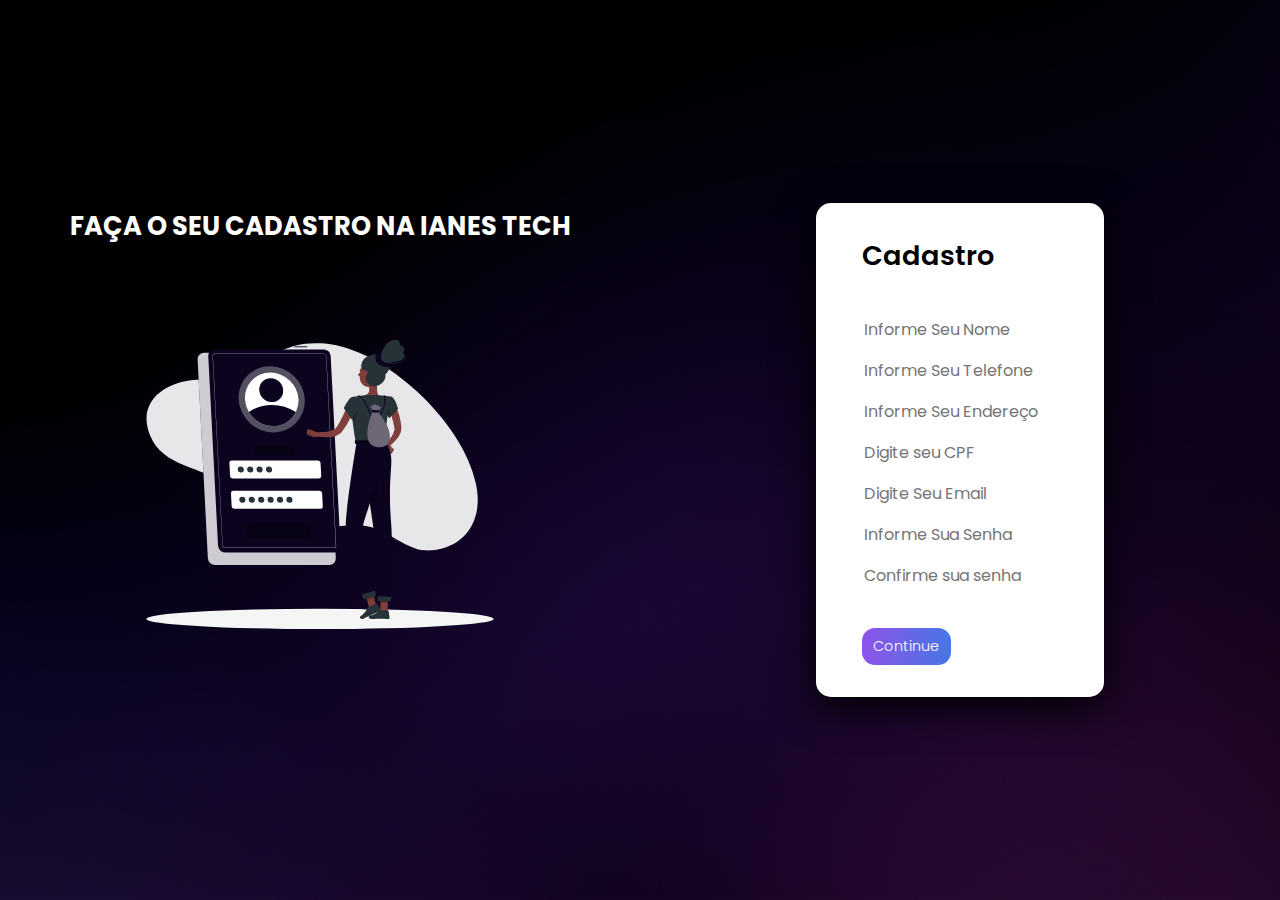
<file: cadastro.html>
<!DOCTYPE html>
<html lang="en">

<head>
    <meta charset="UTF-8">
    <meta http-equiv="X-UA-Compatible" content="IE=edge">
    <meta name="viewport" content="width=device-width, initial-scale=1.0">
    <link rel="stylesheet" href="cadastro.css">   
    <title>Cadastro</title>
</head>

<body>
    <main>
        <section class="campo-esquerdo">
            <h1>Faça o Seu Cadastro Na IANES Tech</h1>
            <img src="img/registro.svg" class="img" alt="imagem de registro">
        </section>
        <section class="campo-direito">
            <section class="conteiner">
                <h2>Cadastro</h2>
                <form action="#">
                    <section id="campo-input">
                        <input type="text" name="nome" id="nome" placeholder="Informe Seu Nome" required><br>
                        <input type="text" name="tel" id="tel" placeholder="Informe Seu Telefone" required><br>
                        <input type="text" nome="endereco" id="endereco" placeholder="Informe Seu Endereço" required><br>
                        <input type="text" name="cpf" id="cpf" placeholder="Digite seu CPF" required><br>
                        <input type="email" name="mail" id="mail" placeholder="Digite Seu Email" required><br>
                        <input type="password" name="senha" id="senha" placeholder="Informe Sua Senha" required><br>
                        <input type="password" name="verifica-senha" id="verifica-senha"
                            placeholder="Confirme sua senha" required><br>
                            <span id="invalido" style="color: red;"></span>
                    </section>
                    <input type="submit" value="Continue" onclick="return cad()" required>
                </form>
            </section>
        </section>
    </main>
</body>
<script src="script.js"></script>

</html>
</file>
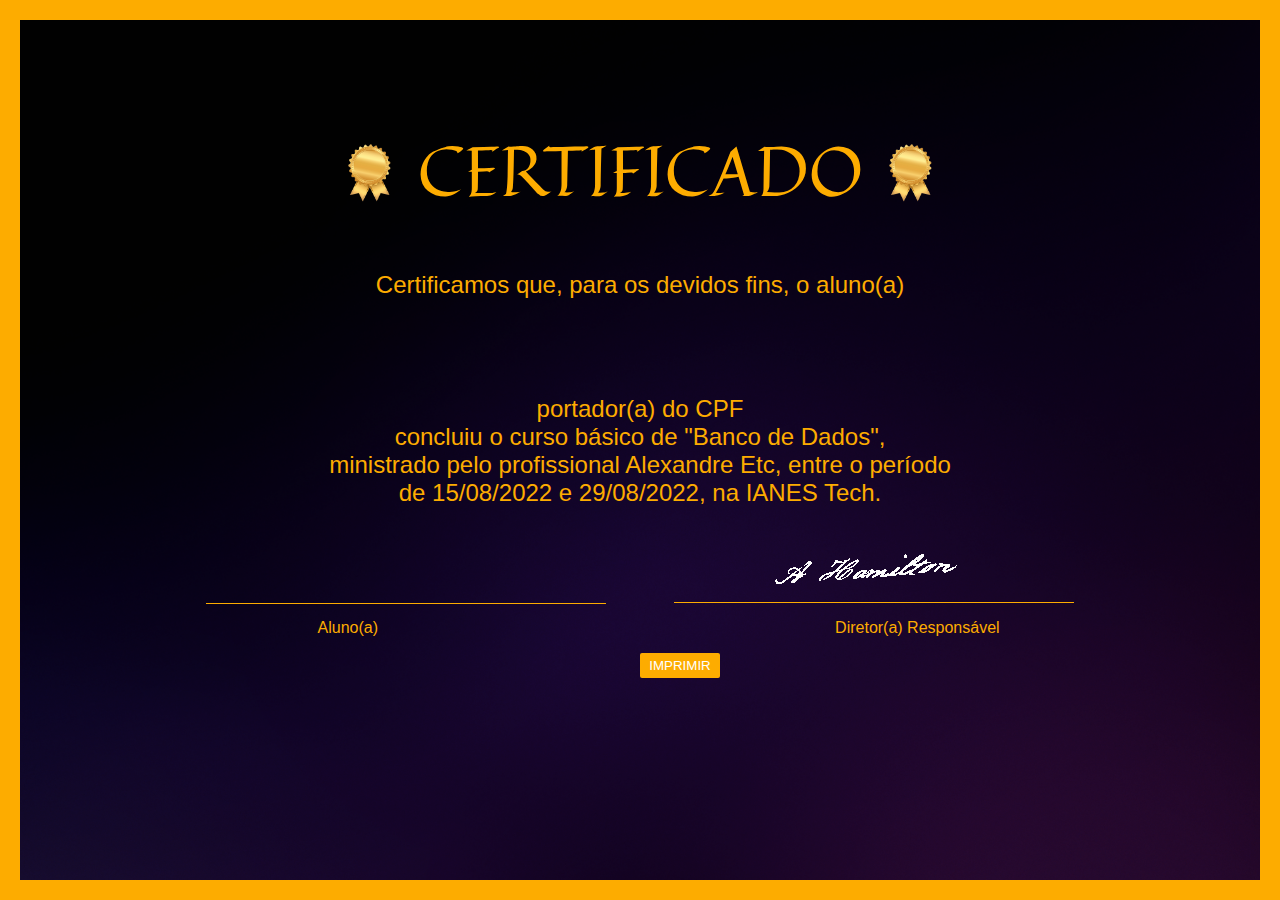
<file: certificado.html>
<!DOCTYPE html>
<html lang="pt-br">
<head>
    <meta charset="UTF-8">
    <meta http-equiv="X-UA-Compatible" content="IE=edge">
    <meta name="viewport" content="width=device-width, initial-scale=1.0">
    <title>certificado</title>
    <link rel="stylesheet" href="certificado.css">
    
</head>

<body>

    <header>
        <section id="head">
            <ul>
                <li><img src="img/premio.png" alt="premio" class="premio"></li>
                <li><p id="titulo">certificado</p></li>
                <li><img src="img/premio.png" alt="premio" class="premio"></li>
            </ul>
        </section>
    </header>
    
    <main>
        <section class="conteudo">
            <p class="texto">Certificamos que, para os devidos fins, o aluno(a)</p>
        </section>

        <section class="input">
            <span id="nome"></span>
        </section>

        <section class="conteudo">
            <p class="texto">portador(a) do CPF    <span id="cpf"></span></p>
            <p class="texto">concluiu o curso básico de "Banco de Dados",</p>
            <p class="texto">ministrado pelo profissional Alexandre Etc, entre o período</p>
            <p class="texto">de 15/08/2022 e 29/08/2022, na IANES Tech.</p>
        </section>

        <section class="assinatura1"></section>
        <section class="assinatura2"><img src="img/assinatura.png" alt="assinatura"></section>
        
    </main>

    <footer>
        <section class="aluno">
            <p class="">Aluno(a)</p>
        </section>
        <section class="diretor">
            <p class="">Diretor(a) Responsável</p>
        </section>

        <button onclick="window.print()" id="print">Imprimir</button>
    </footer>
</body>
<script src="script.js">
</script>
</html>
</file>
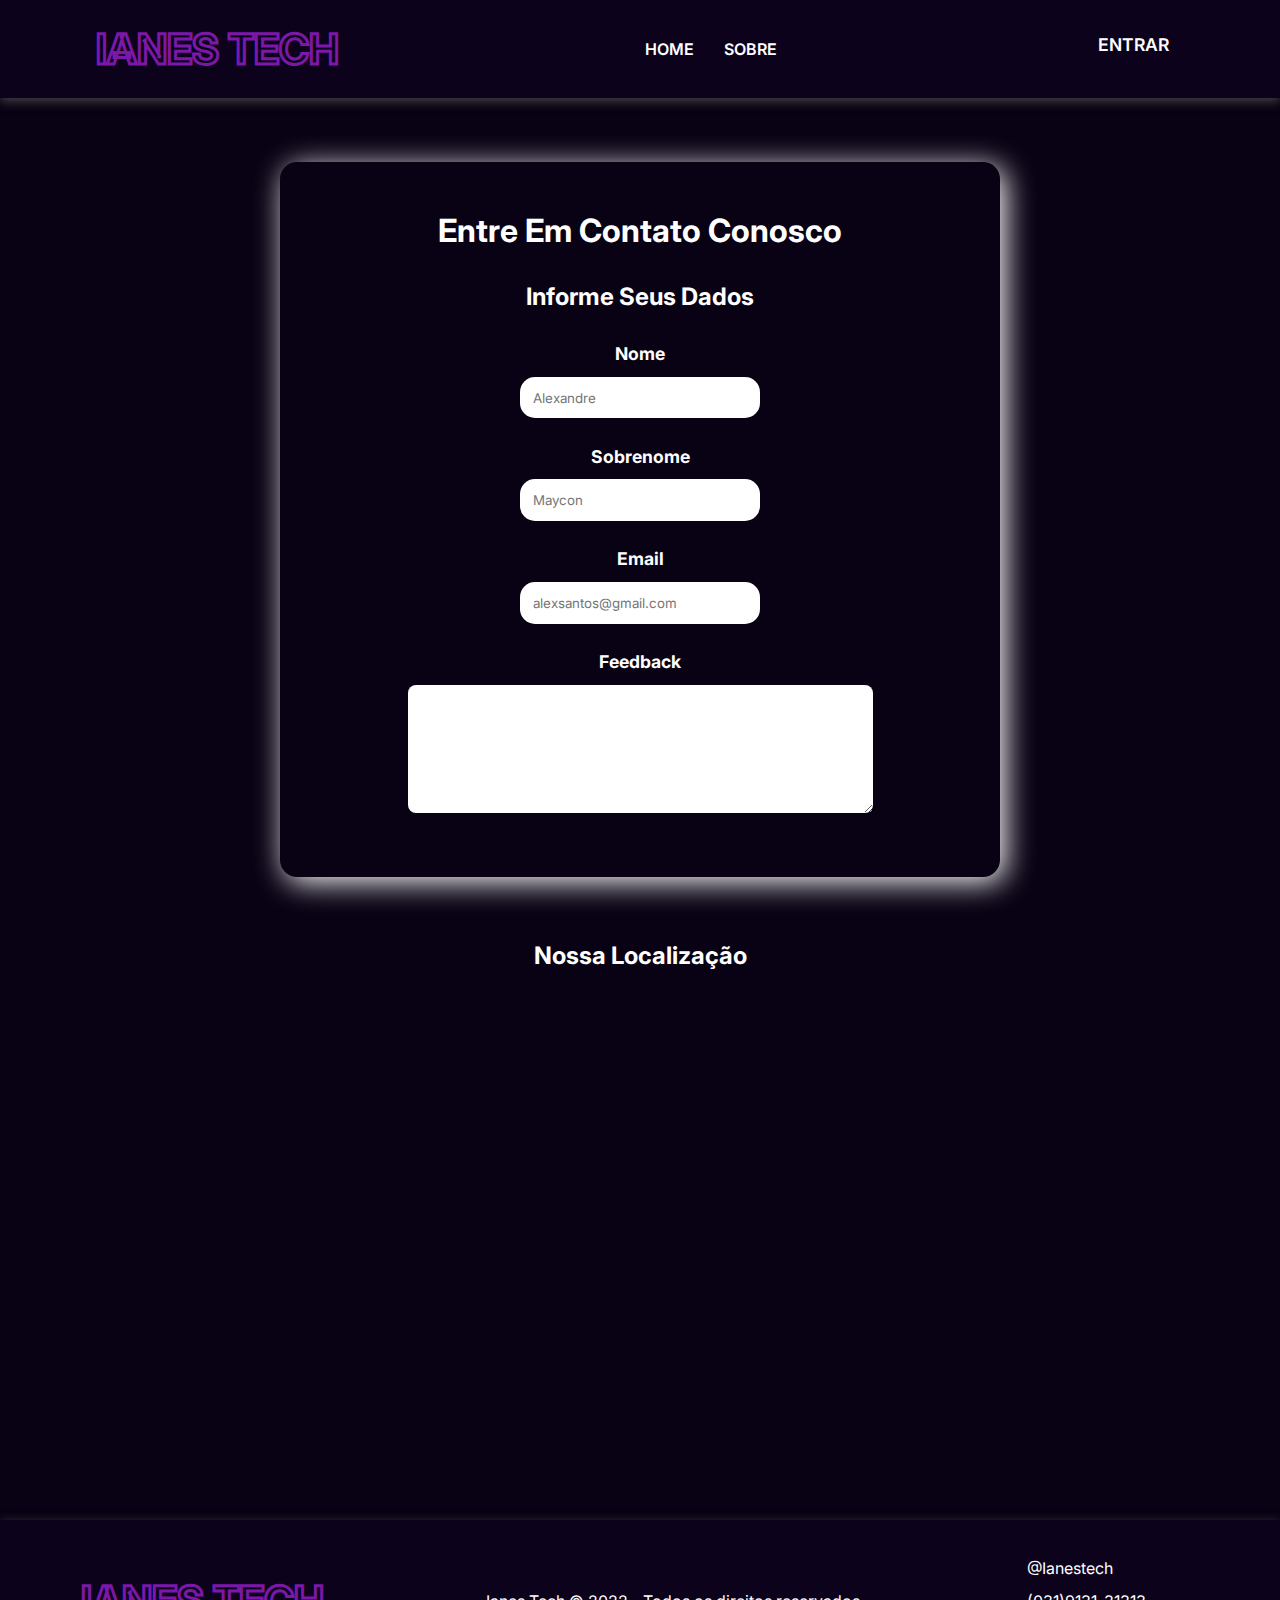
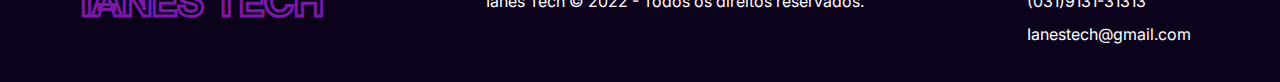
<file: contatos.html>
<!DOCTYPE html>
<html lang="en">
<head>
    <meta charset="UTF-8">
    <meta http-equiv="X-UA-Compatible" content="IE=edge">
    <meta name="viewport" content="width=device-width, initial-scale=1.0">
    <title>Contatos</title>
    <link rel="stylesheet" href="contato.css">
    <script src="script.js" defer></script>
</head>
<body>
    <header>
        <nav class="nav-bar">
            <section class="logo">
                <h1>IANES TECH</h1>
            </section>
            <div class="nav-list">
                <ul>
                    <li class="nav-item"><a href="index.html" class="nav-link">Home</a></li>
                    <li class="nav-item"><a href="sobre.html" class="nav-link">Sobre</a></li>
                </ul>
            </div>
            <div class="login-button">
                <button><a href="login.html">Entrar</a></button>
            </div>

            <div class="mobile-menu-icon">
                <button onclick="menuShow()"><img class="icon" src="img/menu_white_36dp.svg" alt=""></button>
            </div>
        </nav>
        <div class="mobile-menu">
            <ul>
                <li class="nav-item"><a href="index.html" class="nav-link">Home</a></li>
                <li class="nav-item"><a href="contatos.html" class="nav-link">Contatos</a></li>
            </ul>

            <div class="login-button">
                <button><a href="login.html">Entrar</a></button>
            </div>
        </div>
    </header>

    <main>          
        <form action="">
            <h1 class="titulo">Entre Em Contato Conosco</h1>
            <h2 class="sub-titulo">Informe Seus Dados</h2>

            <label for="">Nome</label><br>
            <input type="text" name="nome5" id="nome5" placeholder="Alexandre"><br>

            <label for="">Sobrenome</label><br>
            <input type="text" name="sobrenome5" id="sobrenome5" placeholder="Maycon"><br>

            <label for="">Email</label><br>
            <input type="text" name="mail5" id="mail5" placeholder="alexsantos@gmail.com"><br>

            <label for="">Feedback</label><br>
            <textarea name="feedback" id="feedback" cols="50" rows="8"></textarea>
        </form>
    <section class="localizacao">
        <h2 class="titulo-mapa">Nossa Localização</h2>

        <iframe
                src="https://www.google.com/maps/embed?pb=!1m18!1m12!1m3!1d937.8634518465695!2d-43.99906427078835!3d-19.90527253818063!2m3!1f0!2f0!3f0!3m2!1i1024!2i768!4f13.1!3m3!1m2!1s0xa696c7274d4045%3A0xdda4b1b79ee73e56!2sR.%20Efig%C3%AAnio%20C%C3%A2ndido%20da%20Rocha%2C%20165%20-%20Incofind%C3%AAncia%2C%20Belo%20Horizonte%20-%20MG%2C%2030820-510!5e0!3m2!1spt-BR!2sbr!4v1659100782332!5m2!1spt-BR!2sbr"
                width="600" height="450" style="border:0;" allowfullscreen="" loading="lazy"
                referrerpolicy="no-referrer-when-downgrade" id="mapa"></iframe>
    </section>
    </main>
    
    <footer>
        <nav class="footer-bar">
            <section class="logo-footer">
                <h1>IANES TECH</h1>
            </section>

            <ul class="copy">
                <li>Ianes Tech © 2022 - Todos os direitos reservados.</li>
            </ul>
            <ul class="contatos">
                <li>@Ianestech <i class="fa-brands fa-instagram" id="item-footer"></i></li>
                <li>(031)9131-31313 <i class="fa-solid fa-phone" id="item-footer"></i></li>
                <li>Ianestech@gmail.com <i class="fa-solid fa-envelope" id="item-footer"></i></li>
            </ul>
        </nav>
    </footer>
</body>
</html>
</file>
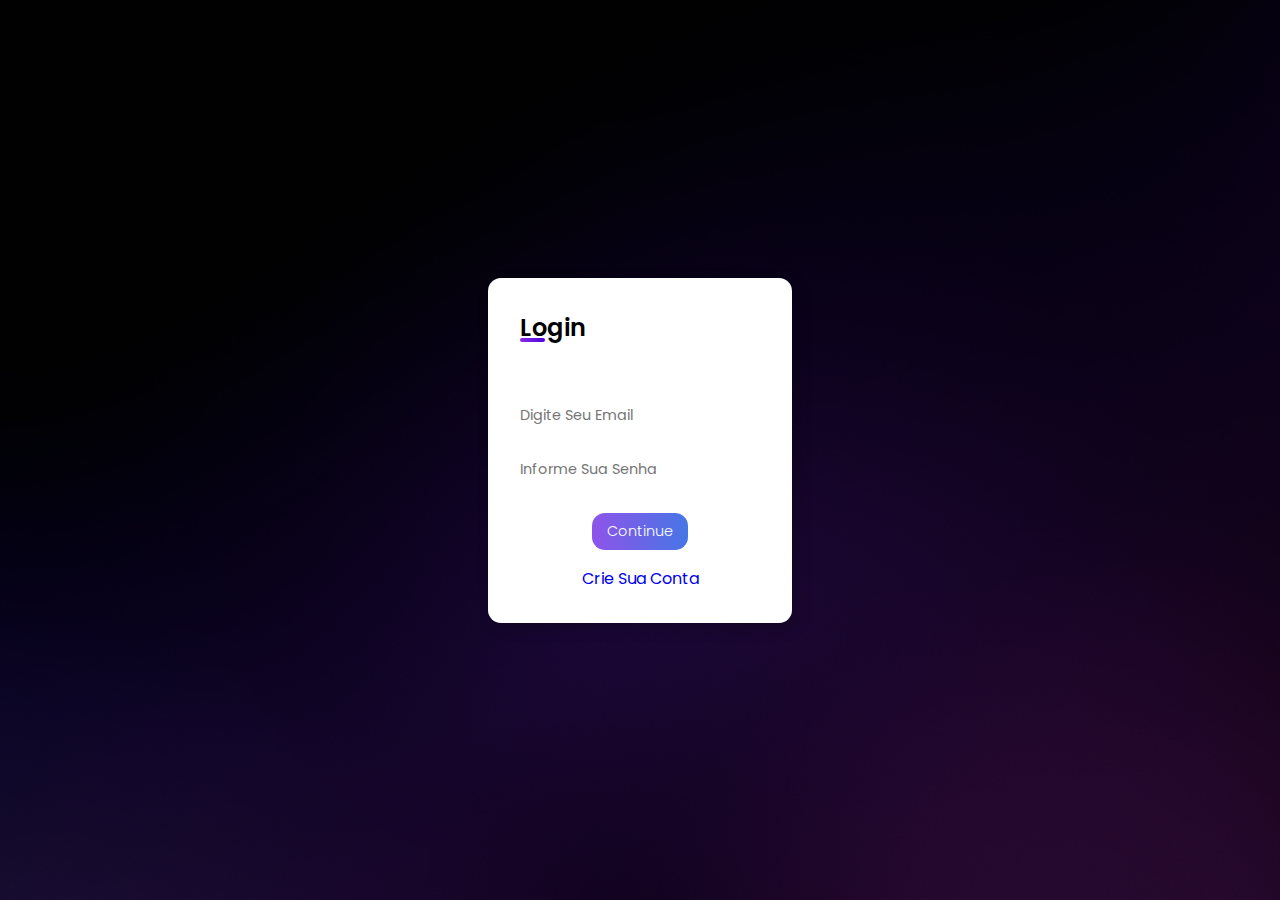
<file: login.html>
<!DOCTYPE html>
<html lang="en">

<head>
    <meta charset="UTF-8">
    <meta http-equiv="X-UA-Compatible" content="IE=edge">
    <meta name="viewport" content="width=device-width, initial-scale=1.0">
    <link rel="stylesheet" href="login.css">
    <title>Login</title>
</head>

<body>
    <main id="container-login">
            <h2 id="login">Login</h2>
            <form action="">
                <section id="campo-input">
                    <span id="invalido" style="color: red;"></span><br>
                    <input type="email" name="mail" id="mail" placeholder="Digite Seu Email" required><br>
                    <input type="password" name="senha" id="senha" placeholder="Informe Sua Senha" required>
                </section>
                <input type="submit" value="Continue" required onclick= "return verificar()">
                <a href="cadastro.html" id="criar-conta"> Crie Sua Conta</a>
            </form>
    </main>
</body>
<script src="script.js"></script>

</html>
</file>
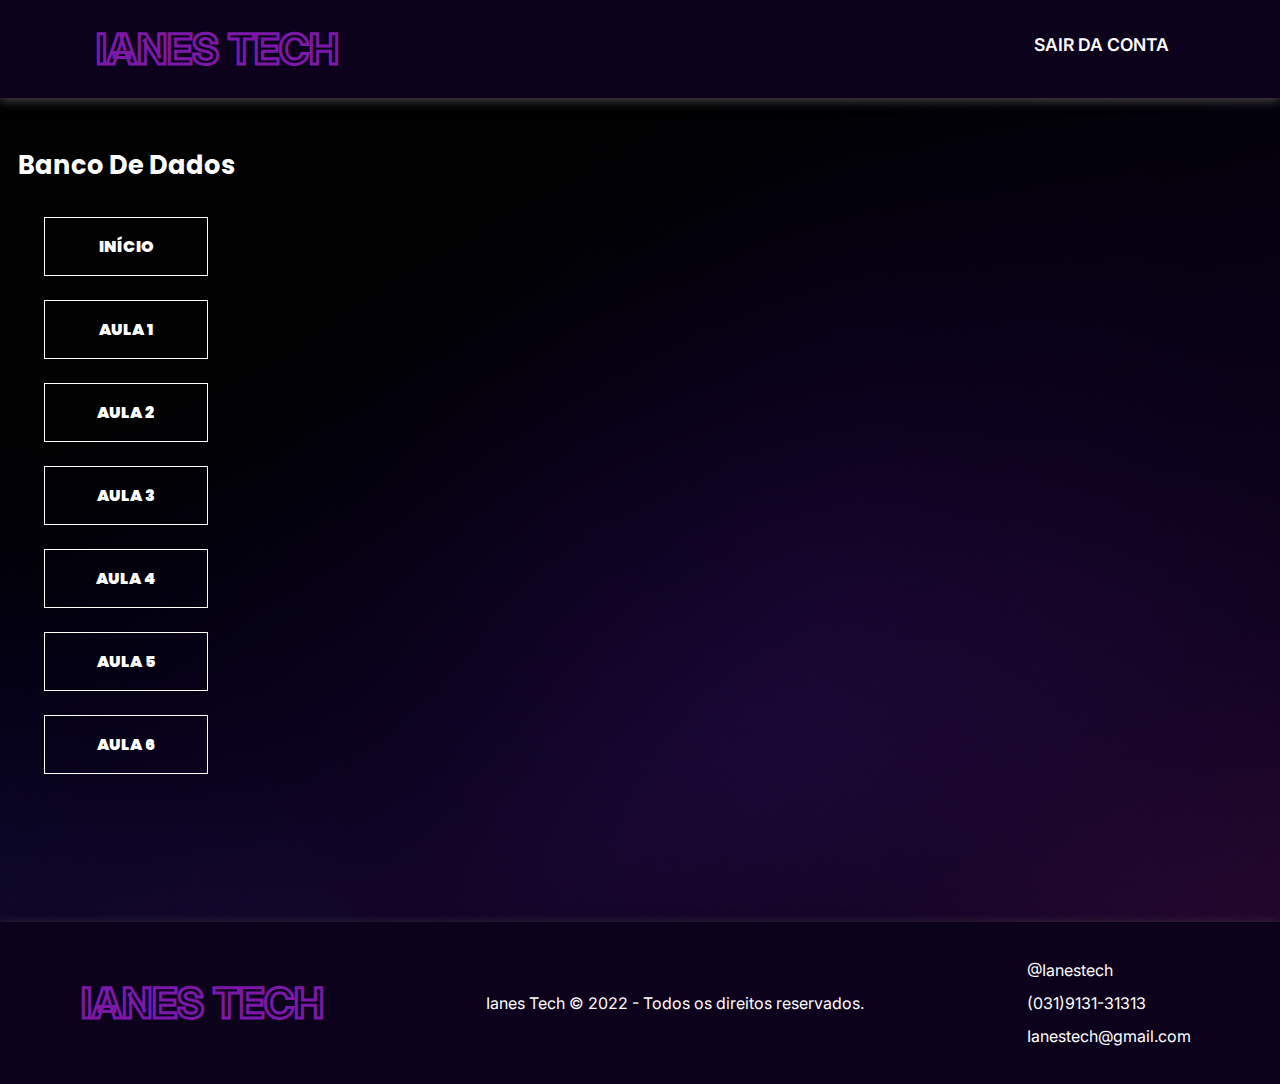
<file: pagina-curso.html>
<!DOCTYPE html>
<html lang="en">

<head>
    <meta charset="UTF-8">
    <meta http-equiv="X-UA-Compatible" content="IE=edge">
    <meta name="viewport" content="width=device-width, initial-scale=1.0">
    <link rel="stylesheet" href="pagina-curso.css">
    <script src="script.js" defer></script>
    <title>Document</title>
</head>

<body>
    <header>
        <nav class="nav-bar">
            <section class="logo">
                <h1>IANES TECH</h1>
            </section>
            <div class="login-button">
                <button><a href="index.html">Sair Da Conta</a></button>
            </div>

            <div class="mobile-menu-icon">
                <button onclick="menuShow()"><img class="icon" src="img/menu_white_36dp.svg" alt=""></button>
            </div>
        </nav>
        <div class="mobile-menu">
            <div class="login-button">
                <button><a href="index.html">Sair da Conta</a></button>
            </div>
        </div>
    </header>

    <main>
        <aside class="conteiner-esquerdo">
            <p class="titulo-conteudo">Banco De Dados</p>
            <a href="#" class="nav-link">
                <nav class="box-aula" onclick="Inicio(this)"> Início</nav>
            </a>

            <a href="#" class="nav-link">
                <nav class="box-aula" onclick="Aula1(this)"> Aula 1</nav>
            </a>

            <a href="#" class="nav-link">
                <nav class="box-aula" onclick="Aula2(this)">Aula 2</nav>
            </a>

            <a href="#" class="nav-link">
                <nav class="box-aula" onclick="Aula3(this)">Aula 3</nav>
            </a>

            <a href="#" class="nav-link">
                <nav class="box-aula" onclick="Aula4(this)">Aula 4</nav>
            </a>

            <a href="#" class="nav-link">
                <nav class="box-aula" onclick="Aula5(this)">Aula 5</nav>
            </a>

            <a href="#" class="nav-link">
                <nav class="box-aula" onclick="Aula6(this)">Aula 6</nav>
            </a>

            <a href="prova.html" target="_blank" class="nav-link">
                <nav id="botao">Fazer a prova</nav>
            </a>
        </aside>

        <aside class="conteiner-direito">
            <section id="s-direito">
            </section>
        </aside>
    </main>

    <footer>
        <nav class="footer-bar">
            <section class="logo-footer">
                <h1>IANES TECH</h1>
            </section>

            <ul class="copy">
                <li>Ianes Tech © 2022 - Todos os direitos reservados.</li>
            </ul>
            <ul class="contatos">
                <li>@Ianestech <i class="fa-brands fa-instagram" id="item-footer"></i></li>
                <li>(031)9131-31313 <i class="fa-solid fa-phone" id="item-footer"></i></li>
                <li>Ianestech@gmail.com <i class="fa-solid fa-envelope" id="item-footer"></i></li>
            </ul>
        </nav>
    </footer>

</body>

</html>
</file>
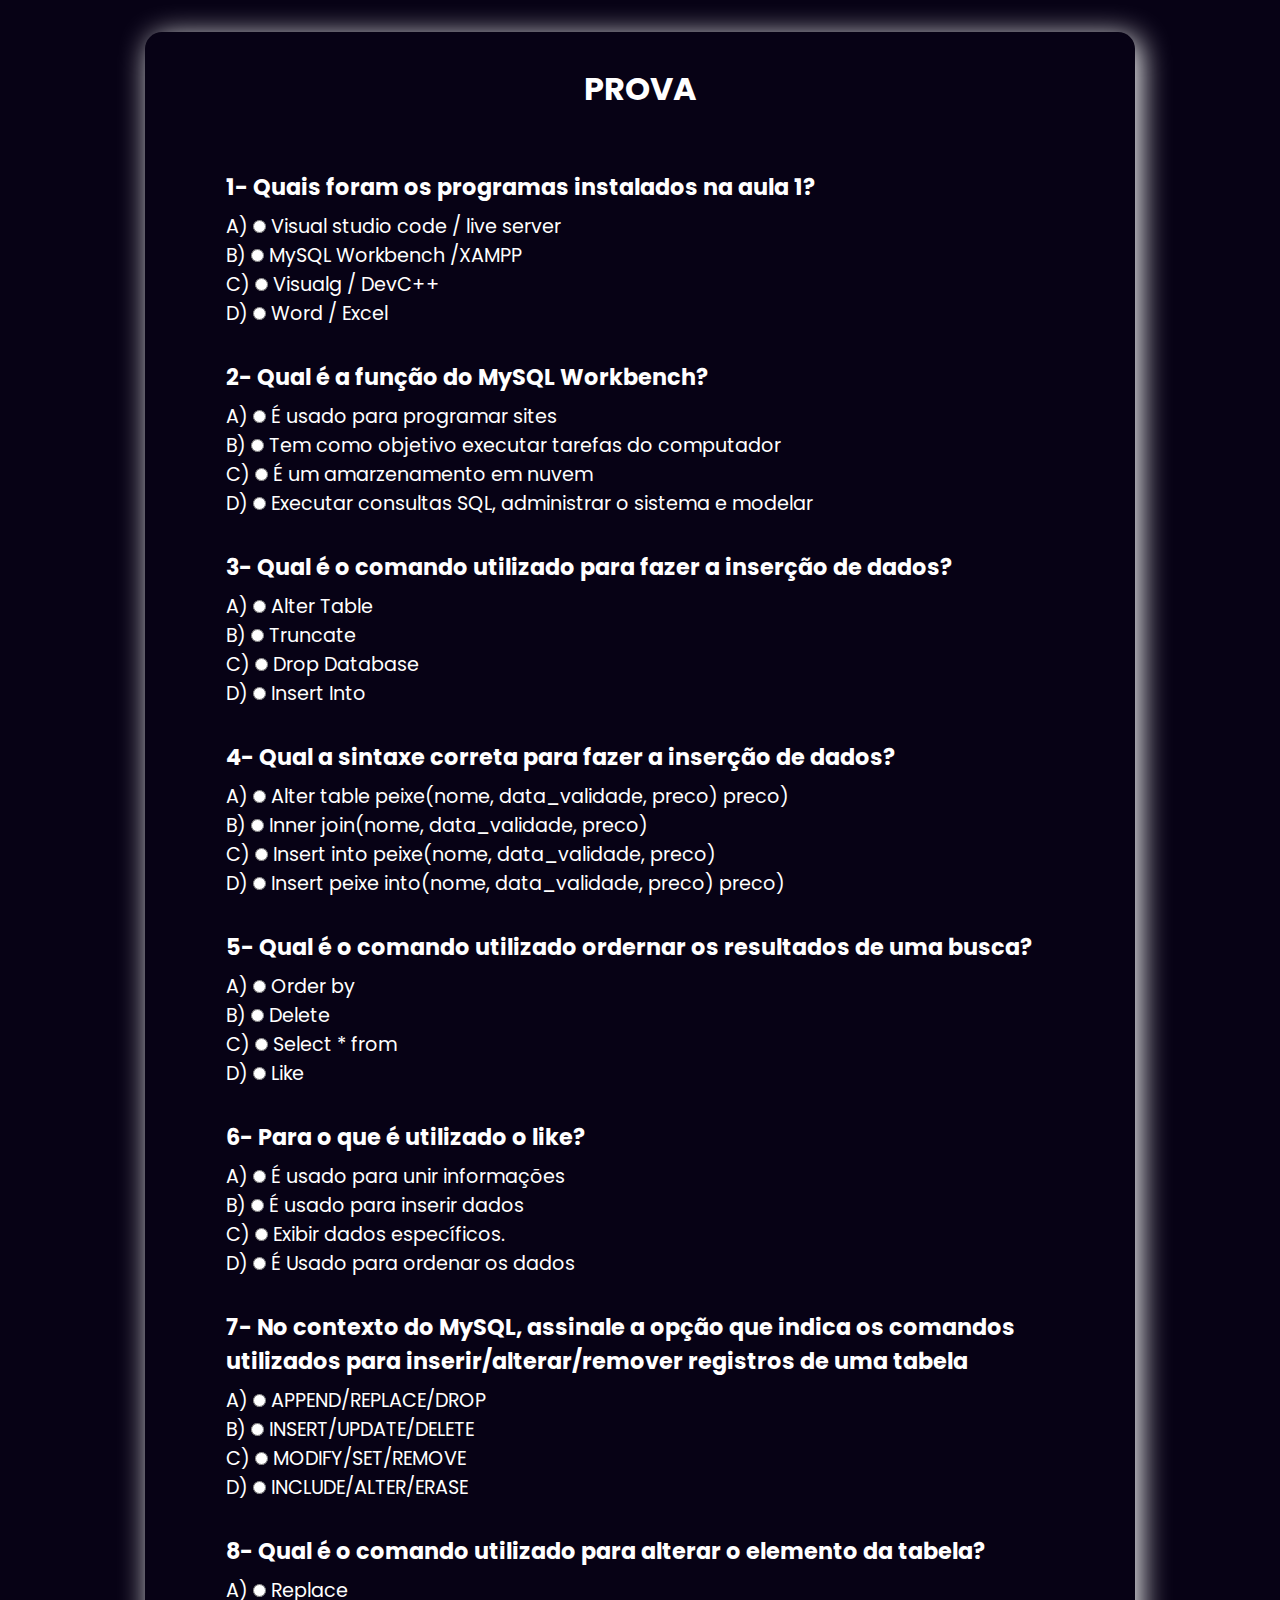
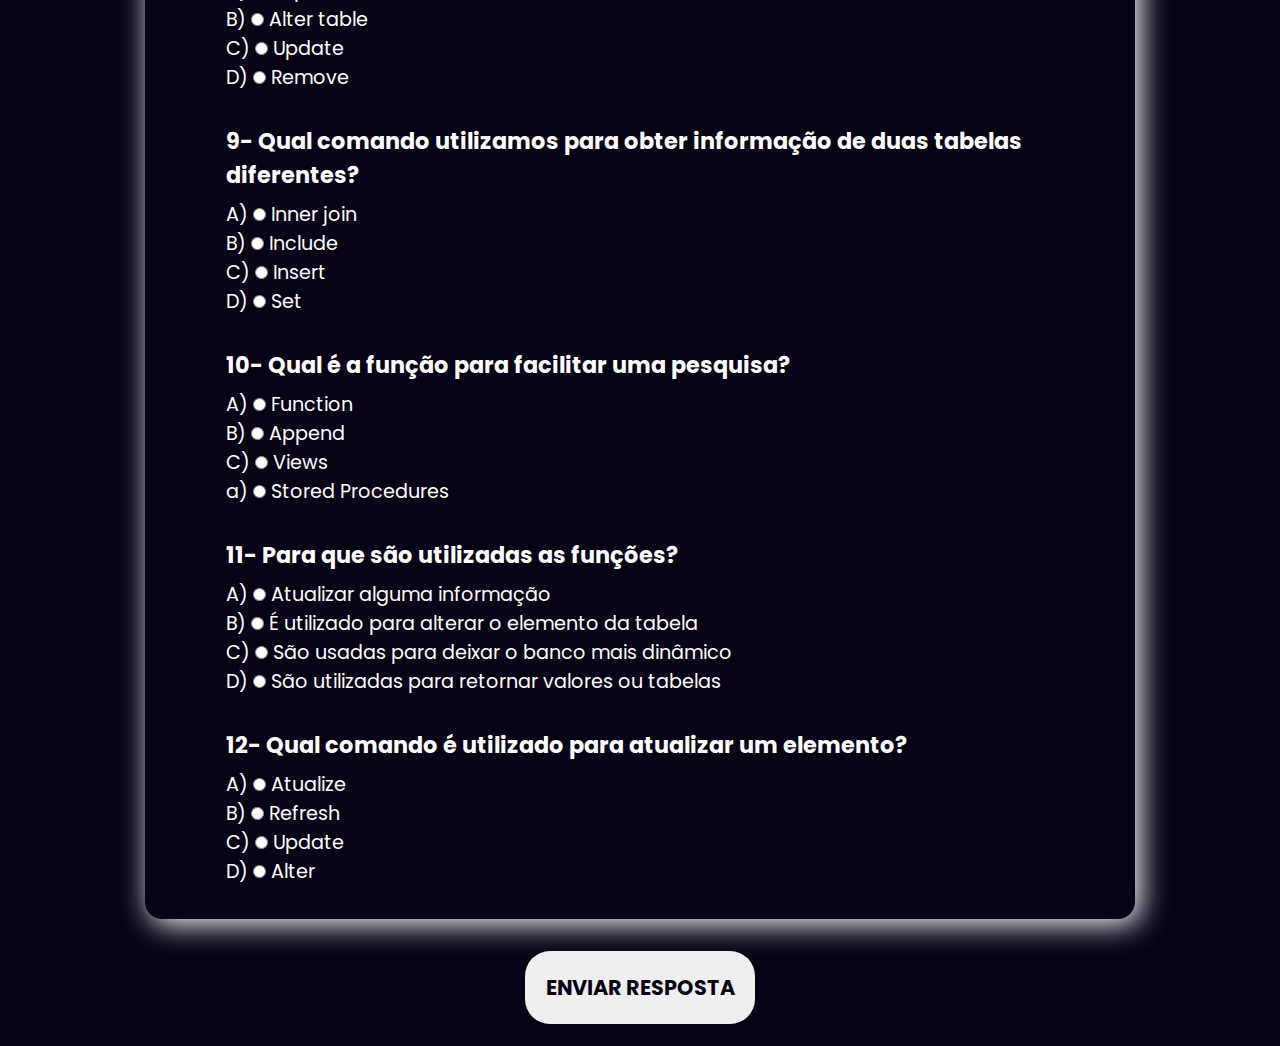
<file: prova.html>
<!DOCTYPE html>
<html lang="en">

<head>
    <meta charset="UTF-8">
    <meta http-equiv="X-UA-Compatible" content="IE=edge">
    <meta name="viewport" content="width=device-width, initial-scale=1.0">
    <title>Prova</title>
    <script src="script.js" defer></script>
    <link rel="stylesheet" href="prova.css">
</head>

<body>

    <form action="">
        <h2>Prova</h2><br>
        <h2 id="titulo"></h2>

        <p class="pergunta">1- Quais foram os programas instalados na aula 1?</p>
        <label for="">A) <input type="radio" name="questao1" id="errado"> Visual studio code / live server</label><br>
        <label for="" class="teste">B) <input type="radio" name="questao1" id="certa1"> MySQL Workbench /XAMPP</label><br>
        <label for="">C) <input type="radio" name="questao1" id="errado"> Visualg / DevC++</label><br>
        <label for="">D) <input type="radio" name="questao1" id="errado"> Word / Excel </label><br>

        <p class="pergunta">2- Qual é a função do MySQL Workbench?</p>
        <label for="">A) <input type="radio" name="questao2" id="errado"> É usado para programar sites </label><br>
        <label for="">B) <input type="radio" name="questao2" id="errado"> Tem como objetivo executar tarefas do
            computador</label><br>
        <label for="">C) <input type="radio" name="questao2" id="errado"> É um amarzenamento em nuvem</label><br>
        <label for="" class="teste">D) <input type="radio" name="questao2" id="certa2"> Executar consultas SQL, administrar
            o sistema e modelar</label><br>

        <p class="pergunta">3- Qual é o comando utilizado para fazer a inserção de dados?</p>
        <label for="">A) <input type="radio" name="questao3" id="errado"> Alter Table </label><br>
        <label for="">B) <input type="radio" name="questao3" id="errado"> Truncate</label><br>
        <label for="">C) <input type="radio" name="questao3" id="errado"> Drop Database</label><br>
        <label for="">D) <input type="radio" name="questao3" id="certa3"> Insert Into</label><br>

        <p class="pergunta">4- Qual a sintaxe correta para fazer a inserção de dados?</p class="pergunta">
        <label for="">A) <input type="radio" name="questao4" id="errado"> Alter table peixe(nome, data_validade, preco)
            preco)</label><br>
        <label for="">B) <input type="radio" name="questao4" id="errado"> Inner join(nome, data_validade, preco)
        </label><br>
        <label for="">C) <input type="radio" name="questao4" id="certa4"> Insert into peixe(nome, data_validade, preco)
        </label><br>
        <label for="">D) <input type="radio" name="questao4" id="errado"> Insert peixe into(nome, data_validade, preco)
            preco)</label><br>

        <p class="pergunta">5- Qual é o comando utilizado ordernar os resultados de uma busca?</p>
        <label for="">A) <input type="radio" name="questao5" id="certa5"> Order by</label><br>
        <label for="">B) <input type="radio" name="questao5" id="errado"> Delete </label><br>
        <label for="">C) <input type="radio" name="questao5" id="errado"> Select * from</label><br>
        <label for="">D) <input type="radio" name="questao5" id="errado"> Like</label><br>

        <p class="pergunta">6- Para o que é utilizado o like?</p>
        <label for="">A) <input type="radio" name="questao6" id="errado"> É usado para unir informações</label><br>
        <label for="">B) <input type="radio" name="questao6" id="errado"> É usado para inserir dados</label><br>
        <label for="">C) <input type="radio" name="questao6" id="certa6"> Exibir dados específicos.</label><br>
        <label for="">D) <input type="radio" name="questao6" id="errado"> É Usado para ordenar os dados</label><br>

        <p class="pergunta">7- No contexto do MySQL, assinale a opção que indica os comandos utilizados para
            inserir/alterar/remover registros de uma tabela</p>
        <label for="">A) <input type="radio" name="questao7" id="errado"> APPEND/REPLACE/DROP </label><br>
        <label for="">B) <input type="radio" name="questao7" id="certa7"> INSERT/UPDATE/DELETE</label><br>
        <label for="">C) <input type="radio" name="questao7" id="errado"> MODIFY/SET/REMOVE</label><br>
        <label for="">D) <input type="radio" name="questao7" id="errado"> INCLUDE/ALTER/ERASE</label><br>

        <p class="pergunta">8- Qual é o comando utilizado para alterar o elemento da tabela?</p>
        <label for="">A) <input type="radio" name="questao8" id="errado"> Replace</label><br>
        <label for="">B) <input type="radio" name="questao8" id="certa8"> Alter table </label><br>
        <label for="">C) <input type="radio" name="questao8" id="errado"> Update</label><br>
        <label for="">D) <input type="radio" name="questao8" id="errado"> Remove</label><br>

        <p class="pergunta">9- Qual comando utilizamos para obter informação de duas tabelas diferentes?</p>
        <label for="">A) <input type="radio" name="questao9" id="certa9"> Inner join</label><br>
        <label for="">B) <input type="radio" name="questao9" id="errado"> Include</label><br>
        <label for="">C) <input type="radio" name="questao9" id="errado"> Insert</label><br>
        <label for="">D) <input type="radio" name="questao9" id="errado"> Set</label><br>

        <p class="pergunta">10- Qual é a função para facilitar uma pesquisa?</p>
        <label for="">A) <input type="radio" name="questao10" id="errado"> Function</label><br>
        <label for="">B) <input type="radio" name="questao10" id="errado"> Append</label><br>
        <label for="">C) <input type="radio" name="questao10" id="certa10"> Views</label><br>
        <label for="">a) <input type="radio" name="questao10" id="errado"> Stored Procedures</label><br>

        <p class="pergunta">11- Para que são utilizadas as funções?</p>
        <label for="">A) <input type="radio" name="questao11" id="errado"> Atualizar alguma informação</label><br>
        <label for="">B) <input type="radio" name="questao11" id="errado"> É utilizado para alterar o elemento da tabela</label><br>
        <label for="">C) <input type="radio" name="questao11" id="errado"> São usadas para deixar o banco mais dinâmico</label><br>
        <label for="">D) <input type="radio" name="questao11" id="certa11"> São utilizadas para retornar valores ou tabelas</label><br>

        <p class="pergunta">12- Qual comando é utilizado para atualizar um elemento?</p>
        <label for="">A) <input type="radio" name="questao12" id="errado"> Atualize</label><br>
        <label for="">B) <input type="radio" name="questao12" id="errado"> Refresh</label><br>
        <label for="">C) <input type="radio" name="questao12" id="certa12"> Update</label><br>
        <label for="">D) <input type="radio" name="questao12" id="errado"> Alter</label><br>
    </form>
    <button onclick="check()" id="btn">ENVIAR RESPOSTA</button>
    <a href="certificado.html" class="nav-link"><button id="btn2">RECEBER O CERTIFICADO</button></a>
</body>

</html>
</file>
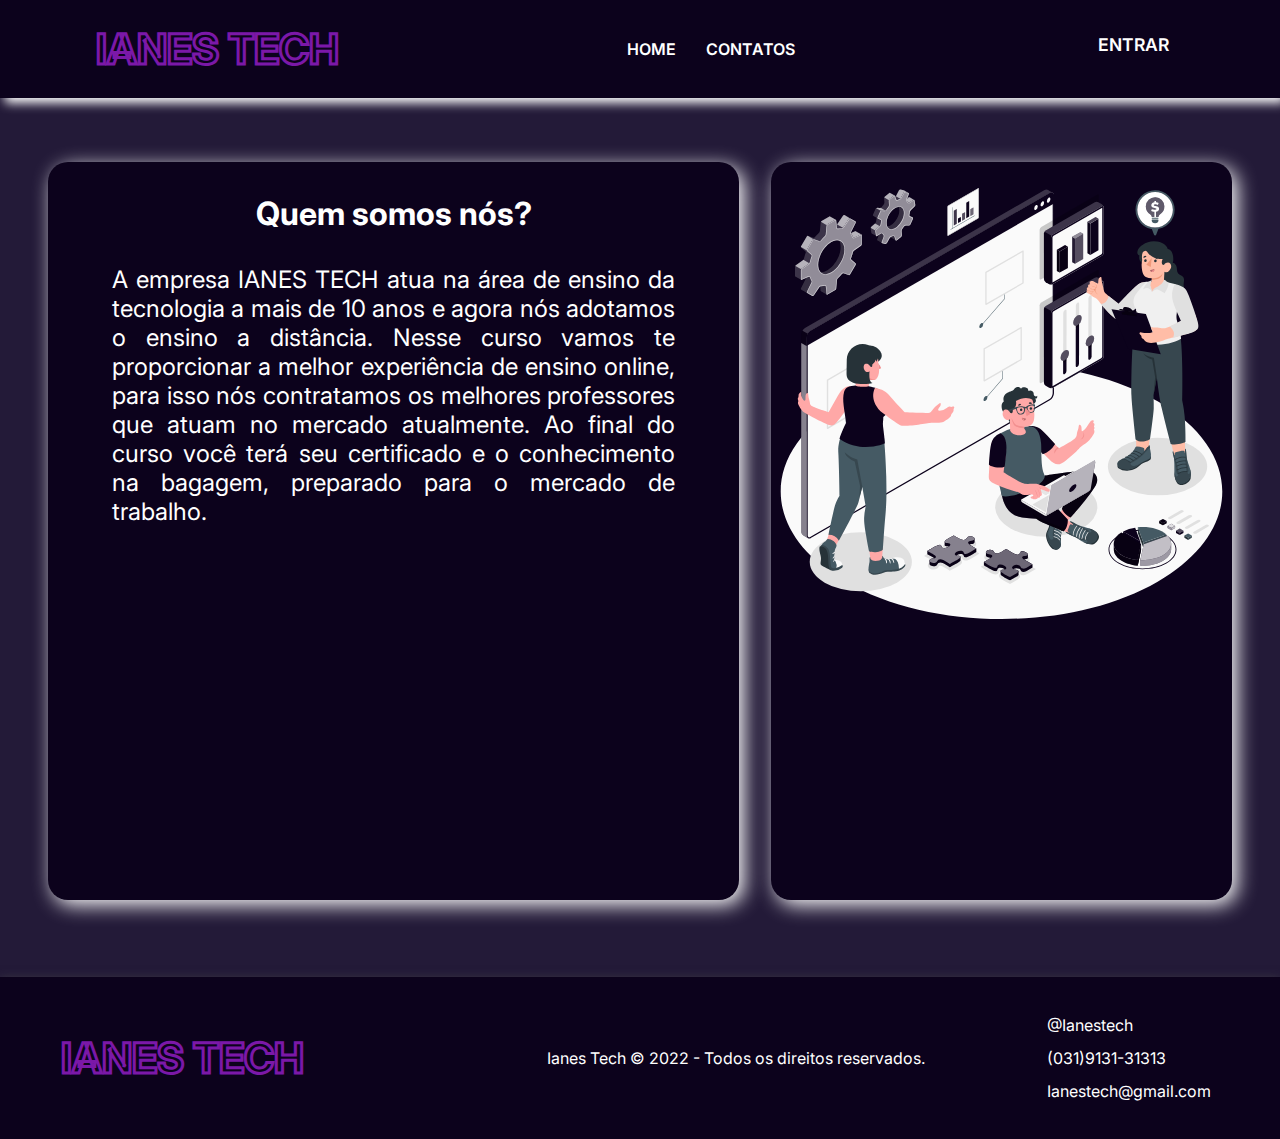
<file: sobre.html>
<!DOCTYPE html>
<html lang="en">

<head>
    <meta charset="UTF-8">
    <meta http-equiv="X-UA-Compatible" content="IE=edge">
    <meta name="viewport" content="width=device-width, initial-scale=1.0">
    <link rel="stylesheet" href="sobre.css">
    <script src="script.js" defer></script>
    <title>Sobre</title>
</head>

<body>
    <header>
        <nav class="nav-bar">
            <section class="logo">
                <h1>IANES TECH</h1>
            </section>
            <div class="nav-list">
                <ul>
                    <li class="nav-item"><a href="index.html" class="nav-link">Home</a></li>
                    <li class="nav-item"><a href="contatos.html" class="nav-link">Contatos</a></li>
                </ul>
            </div>
            <div class="login-button">
                <button><a href="login.html">Entrar</a></button>
            </div>

            <div class="mobile-menu-icon">
                <button onclick="menuShow()"><img class="icon" src="img/menu_white_36dp.svg" alt=""></button>
            </div>
        </nav>
        <div class="mobile-menu">
            <ul>
                <li class="nav-item"><a href="index.html" class="nav-link">Home</a></li>
                <li class="nav-item"><a href="contatos.html" class="nav-link">Contatos</a></li>
            </ul>

            <div class="login-button">
                <button><a href="login.html">Entrar</a></button>
            </div>
        </div>
    </header>
    <main>
        <section class="p-conteiner">
            <aside class="e-conteiner">
                <h2 class="titulo-sobre">Quem somos nós?</h2>
                <p class="texto-sobre">
                    A empresa IANES TECH atua na área de ensino da tecnologia a mais de 10 anos e agora
                    nós adotamos
                    o ensino a distância. Nesse curso vamos te proporcionar a melhor experiência de
                    ensino online, para isso nós contratamos os melhores professores que atuam no mercado atualmente. Ao
                    final do curso você terá seu certificado e o conhecimento na bagagem, preparado para o mercado de
                    trabalho.
                </p>
            </aside>
            <article class="d-conteiner">
                <img src="img/sobre.svg" alt="">
            </article>
        </section>
    </main>
    <footer>
        <nav class="footer-bar">
            <section class="logo-footer">
                <h1>IANES TECH</h1>
            </section>

            <a name="contato"></a>

            <ul class="copy">
                <li>Ianes Tech © 2022 - Todos os direitos reservados.</li>
            </ul>
            <ul class="contatos">
                <li>@Ianestech <i class="fa-brands fa-instagram" id="item-footer"></i></li>
                <li>(031)9131-31313 <i class="fa-solid fa-phone" id="item-footer"></i></li>
                <li>Ianestech@gmail.com <i class="fa-solid fa-envelope" id="item-footer"></i></li>
            </ul>
        </nav>
    </footer>
</body>

</html>
</file>
<file: cadastro.css>
@import url('https://fonts.googleapis.com/css2?family=Poppins:wght@100;200;300;400;500;600;700&display=swap');

* {
    margin: 0;
    border: 0;
    padding: 0;
    box-sizing: border-box;
    font-family: "Poppins", sans-serif;
}

body {
    background-image: url(img/background.png); 
    background-size: cover;
    background-repeat: no-repeat;
}

main{
    width: 100vw;
    height: 100vh;
    display: flex;
    justify-content: center;
    color: white;
    align-items: center;
}

.campo-esquerdo{
    width: 50vw;
    height: 100vh;
    display: flex;
    justify-content: center;
    align-items: center;
    flex-direction: column;
}

.campo-esquerdo > h1{
    font-size: 2vw;
    text-transform: uppercase;
}

.img{
    width: 35vw;
}

.campo-direito{
    width: 50vw;
    height: 100vh;
    display: flex;
    justify-content: center;
    align-items: center;
}

.conteiner{
    background: white;
    width: 45%;
    padding: 2rem;
    box-shadow: 5px 5px 15px rgba(0, 0, 0, 0.2);
    border-radius: 15px;
    box-shadow: 0 10px 40px black;
}

.conteiner > h2{
    font-size: 170%;
    padding-left: 0.85rem;
    color: black;
    font-weight: 600;
    margin-bottom: 2rem;
    position: relative;
}

#campo-input{
    padding: 0 1rem;
}

#campo-input input{
    outline: none;
    font-size: 1rem;
    color: rgba(0, 0, 0, 0.7);
    width: 15rem;
    padding: .5rem 0;
    width: 100%;
    box-sizing: border-box;
}

#campo-input input:focus{
    border-bottom: 1px solid #8e2de2;
}

form input[type="submit"]{
    margin: 2rem 0 0 0.85rem;
    padding: 0.5rem;
    width: 40%;
    background: linear-gradient(to left, #4776E6, #8e54e9);
    color: white;
    font-weight: 300;
    border-radius: 13px;
    font-size: .9rem;
}

form input[type="submit"]:hover{
    font-weight: 800;
    width: 60%;
    cursor: pointer;
    box-shadow: 5px 3px 3px rgba(0, 0, 0, 0.7);
}

@media only screen and (max-width: 950px) {
    .conteiner{
        width: 70%;
    }
}

@media only screen and (max-width: 600px) {
    main{
        flex-direction: column;
    }

    .img{
        display: none;
    }

    .campo-esquerdo > h1{
        font-size: 5vw;
    }

    .campo-direito{
        width: 100%;
        height: auto;
    }

    .campo-esquerdo{
        padding-bottom: 10%;
        width: 100%;
        height: auto;
    }

    #campo-input input{
        font-size: 0.9rem;
    }
    
    .conteiner > h2{
        font-size: 150%;
        padding-left: 0.85rem;
        color: black;
        font-weight: 600;
        margin-bottom: 2rem;
        position: relative;
    }
}

@media only screen and (max-width: 367px) {
    #campo-input input{
        font-size: 9px;
    }
}
</file>
<file: certificado.css>
@import url('http://fonts.cdnfonts.com/css/libra-serif-modern');
@import url('https://fonts.googleapis.com/css2?family=Quintessential&display=swap');


* {
    margin: 0;
    border: 0;
    padding: 0;
    box-sizing: border-box;
    background-size: cover;
    background-repeat: no-repeat;
}

body{
    border: 20px solid #fdac00;
    height: 100vh;
    background-image: none;
    background-image: url("img/background.png");
}

#barra {
    display: flex;
    /* justify-content: space-between; */
    padding: 1.5rem 6rem;
}

section#head{
    display: flex;
    align-items: center;
}

ul{
    display: flex;
    justify-content: center;
    list-style: none;
    margin: 0 auto;
    margin-top: 6rem;
}

img.premio{
    width: 6rem;
    margin-top: 1.5rem;
}

#titulo{
    font-family: 'Quintessential', cursive;
    font-size: 70px;
    text-transform: uppercase;
    color: #fdac00;
}

.conteudo{
    text-align: center;
    margin-top: 3rem;
}

.texto{
    font-family: 'Libra Serif Modern', sans-serif;
    color: #fdac00;
    font-size: 24px;
}

.input{
    margin: 6rem 0 6rem 0;
    text-align: center;
}

span#nome{
    font-family: 'Libra Serif Modern', sans-serif;
    font-size: 40px;
}

#cpf{
    font-family: 'Libra Serif Modern', sans-serif;
}

section.assinatura1{
    float: left;
    width: 25rem;
    border-bottom: #fdac00 1px solid;
    margin-left: 15%;
    margin-top: 6rem;
}

section.assinatura2{
    float: right;
    width: 25rem;
    border-bottom: #fdac00 1px solid;
    margin-right: 15%;
    margin-top: 2.4rem;
    text-align: center;
}

footer{
    margin-top: 7rem;
    font-family: 'Libra Serif Modern', sans-serif;
    color: #fdac00;
    font-size: 16px;
}

section.aluno{
    float: left;
    margin-left: 24%;
}

section.diretor{
    float: right;
    margin-right: 21%;
    /* margin-top: -1%; */
}

span{
    color: #fdac00;
    text-transform: uppercase;
    font-weight: bolder;
    border-bottom: 1px #fdac00 dotted;
}

footer button{
    text-align: center;
    width: 5rem;
    background-color: #fdac00;
    color: white;
    text-transform: uppercase;
    padding: 5px;
    margin-top: 1rem;
    margin-left: 50%;
    border-radius: 2px;
}


@media print {
    ul{
        margin-top: 0rem;
    }

    section.assinatura1{
        float: left;
        width: 15rem;
        border-bottom: none;
    }

    section.assinatura2{
        float: right;
        width: 15rem;
        border-bottom: #fdac00 1px solid;
        margin-right: 15%;
        margin-top: 2.3rem;
        text-align: center;
    }

    footer{
        margin-top: 7rem;
        font-family: 'Libra Serif Modern', sans-serif;
        color: #fdac00;
        font-size: 16px;
    }
    
    section.aluno{
        width: 15rem;
        border-top: #fdac00 1px solid;
        margin-left: 20%;
        padding-top: 0.2rem;
        padding-left: 6rem;
        margin-top: -2%;
    }
    
    section.diretor{
        margin-right: 20%;
        margin-top: -1.5%;
    }

    button#print{
        display: none;
    }
}

    

/* font-family: 'Libra Serif Modern', sans-serif; */
</file>
<file: contato.css>
@import url('https://fonts.googleapis.com/css2?family=Inter:wght@200;300;400;500&display=swap');
@import url('https://fonts.googleapis.com/css2?family=Poppins:wght@100;200;300;400;500;600;700&display=swap');
@import url('https://fonts.googleapis.com/css2?family=Share+Tech+Mono&family=Silkscreen&display=swap%27');
@import url('https://fonts.googleapis.com/css2?family=Rubik+Dirt&display=swap%27');

* {
    margin: 0;
    border: 0;
    padding: 0;
    box-sizing: border-box;
    font-family: 'Inter', sans-serif;
    -moz-box-sizing: border-box;
    letter-spacing: 0px;
    -webkit-font-smoothing: antialiased;
    -moz-osx-font-smoothing: grayscale;
    scroll-behavior: smooth;
}

body {
    background-color: rgb(9, 2, 20);
}

header {
    background-color: rgb(12, 2, 28);
    box-shadow: 0px 3px 10px #464646;
    
}

.logo {
    animation: neon 3s alternate infinite ease-in;
    color: transparent;
    -webkit-text-stroke-width: 3px;
    -webkit-text-stroke-color: rgb(123, 24, 168);
    font-family: 'Rubik Dirt', cursive;
    font-size: 1.3rem;
    text-align: center;
}

@keyframes neon {
    from {
        filter: drop-shadow(0 0 0 #9370DB);
    }

    to {
        filter: drop-shadow(0 0 80px #9370DB);
    }
}

.nav-bar {
    display: flex;
    justify-content: space-between;
    padding: 1.5rem 6rem;
}


.nav-list {
    display: flex;
    align-items: center;
}

.nav-list ul {
    display: flex;
    justify-content: center;
    list-style: none;
}

.nav-item {
    margin: 0 15px;
    text-transform: uppercase;
}

.nav-link {
    text-decoration: none;
    color: #fff;
    font-weight: 400;
    text-transform: uppercase;
    font-size: 1rem;
    font-weight: 600;
}

.login-button button {
    border: none;
    padding: 10px 15px;
    border-radius: 5px;
    background-color: transparent;
}

.login-button button a {
    text-decoration: none;
    color: #fff;
    font-weight: 500;
    font-size: 1.1rem;
    font-weight: 600;
    text-transform: uppercase;
}

.mobile-menu-icon {
    display: none;
}

.mobile-menu {
    display: none;
}

.titulo{
    color: white;
    text-align: center;
    margin: 2rem auto;
}
.sub-titulo{
    color: #fff;
    text-align: center;
    margin: 0 auto 2rem auto;
}

input{
    margin: .8rem auto 1.7rem auto;
    padding: .8rem;
    border-radius: 15px;
    outline: none;
}

label{
    font-weight: bolder;
    font-size: 1.1rem;
}

textarea{
    margin: .8rem auto 1.7rem auto;
    border-radius: 8px;
    outline: none;
}


#mapa{
    border-radius: 13px;
}

.titulo-mapa{
    margin: 3rem auto;
}

.localizacao{
    display: block;
    margin: 3rem auto;
    text-align: center;
    color: #fff;
}
form{
    text-align: center;
    border: 1px solid transparent;
    box-shadow: 5px 5px 30px white;
    border-radius: 17px;
    padding: 1rem 5rem 2rem 5rem;
    color: #fff;
    display: block;
    width: 80vh;
    margin: 4rem auto;
 }

 footer {
    padding: 2rem 0;
    background-color: rgb(12, 2, 28);
    box-shadow: 0px 3px 10px #464646;
}

.logo-footer {
    animation: neon 3s alternate infinite ease-in;
    color: transparent;
    -webkit-text-stroke-width: 3px;
    -webkit-text-stroke-color: rgb(123, 24, 168);
    font-family: 'Rubik Dirt', cursive;
    font-size: 1.3rem;
    text-align: center;
}

.footer-bar {
    color: white;
    display: flex;
    justify-content: space-around;
    align-items: center;
}

.footer-bar ul {
    text-decoration: none;
    list-style: none;
}

#item-footer {
    padding-left: .5rem;
}

.contatos li {
    padding: 0.4rem 0;
}

@media screen and (max-width: 912px) {
    .titulo{
        color: white;
        text-align: center;
        margin: 2rem auto;
        font-size: 1.1rem;
    }
    .sub-titulo{
        color: #fff;
        text-align: center;
        margin: 0 auto 2rem auto;
        font-size: 1.1rem;
    }
    
    input{
        margin: .6rem auto 1.7rem auto;
        padding: .5rem;
        border-radius: 15px;
        outline: none;
    }
    
    label{
        font-weight: bolder;
        font-size: 1rem;
    }
    
    textarea{
        margin: .8rem auto 1.7rem auto;
        border-radius: 8px;
        outline: none;
        width: 40vw;
        text-align: center;
    }

    #mapa{
        border-radius: 13px;
        height: 50vh;
        width: 80vw;
    }
    
    .titulo-mapa{
        margin: 3rem auto;
        font-size: 1.4rem;
    }
    
    .localizacao{
        display: block;
        margin: 3rem auto;
        text-align: center;
        color: #fff;
    }

    form{
        text-align: center;
        border: 1px solid transparent;
        box-shadow: 5px 5px 30px white;
        border-radius: 17px;
        padding: 1rem 5rem 2rem 5rem;
        color: #fff;
        display: block;
        width: 40vh;
        margin: 4rem auto;
     }

     .texto-sobre{
        padding: 0 4rem;
        text-align: justify;
        font-size: 2rem;
        color: #fff;
    }
}    


@media screen and (max-width: 768px){
    body{
        height: 100%;
        background-size: cover;
        background-repeat: no-repeat;
    }

    .nav-bar {
        padding: 1.5rem 4rem;
    }

    .nav-item {
        display: none;
    }

    .login-button {
        display: none;
    }

    .mobile-menu-icon {
        display: block;
    }

    .mobile-menu-icon button {
        background-color: transparent;
        border: none;
        cursor: pointer;
    }

    .mobile-menu ul {
        display: flex;
        flex-direction: column;
        text-align: center;
        padding-bottom: 1rem;
    }

    .mobile-menu .nav-item {
        display: block;
        padding-top: 1.2rem;
    }

    .mobile-menu .login-button {
        display: block;
        padding: 1rem 2rem;
    }

    .mobile-menu .login-button button {
        width: 100%;
    }

    .open {
        display: block;
    }

    .titulo{
        color: white;
        text-align: center;
        margin: 2rem auto;
        font-size: 1.1rem;
    }
    .sub-titulo{
        color: #fff;
        text-align: center;
        margin: 0 auto 2rem auto;
        font-size: 1.1rem;
    }
    
    input{
        margin: .6rem auto 1.7rem auto;
        padding: .5rem;
        border-radius: 15px;
        outline: none;
    }
    
    label{
        font-weight: bolder;
        font-size: 1rem;
    }
    
    textarea{
        margin: .8rem auto 1.7rem auto;
        border-radius: 8px;
        outline: none;
        width: 30vw;
        text-align: center;
    }

    #mapa{
        border-radius: 13px;
        height: 50vh;
        width: 80vw;
    }
    
    .titulo-mapa{
        margin: 3rem auto;
        font-size: 1.4rem;
    }
    
    .localizacao{
        display: block;
        margin: 3rem auto;
        text-align: center;
        color: #fff;
    }

    form{
        text-align: center;
        border: 1px solid transparent;
        box-shadow: 5px 5px 30px white;
        border-radius: 17px;
        padding: 1rem 5rem 2rem 5rem;
        color: #fff;
        display: block;
        width: 40vh;
        margin: 4rem auto;
     }

     .texto-sobre{
        padding: 0 4rem;
        text-align: justify;
        font-size: 2rem;
        color: #fff;
    }

    .footer-bar {
        color: white;
        display: block;
        font-size: 0.7rem;
        align-items: center;
        text-align: center;
    }

    footer {
        padding: 0.9rem 0;
        background-color: rgb(12, 2, 28);
        box-shadow: 0px 3px 10px #464646;
        margin-top: 1rem;
    }

    .logo-footer {
        padding-bottom: 0.4rem;
        display: block;
        align-items: center;
        font-size: 0.9rem;
        transition: 2s all ease;
        cursor: pointer;
        color: #fff;
        text-align: center;
    }
}

@media screen and (max-width: 540px) {
    .titulo{
        color: white;
        text-align: center;
        margin: 2rem auto;
        font-size: 1.1rem;
    }
    .sub-titulo{
        color: #fff;
        text-align: center;
        margin: 0 auto 2rem auto;
        font-size: 1.1rem;
    }
    
    input{
        margin: .6rem 0 1.7rem 0;
        padding: .5rem;
        border-radius: 15px;
        outline: none;
    }
    
    label{
        font-weight: bolder;
        font-size: 1rem;
    }
    
    textarea{
        margin: .8rem 0 1.7rem 0;
        border-radius: 8px;
        outline: none;
        width: 50vw;
        text-align: left;
    }

    #mapa{
        border-radius: 13px;
        height: 50vh;
        width: 80vw;
    }
    
    .titulo-mapa{
        margin: 3rem auto;
        font-size: 1.4rem;
    }
    
    .localizacao{
        display: block;
        margin: 3rem auto;
        text-align: center;
        color: #fff;
    }

    form{
        text-align: center;
        border: 1px solid transparent;
        box-shadow: 5px 5px 30px white;
        border-radius: 17px;
        padding: 1rem 5rem 2rem 5rem;
        color: #fff;
        display: block;
        width: 60vh;
        margin: 4rem auto;
     }

     .texto-sobre{
        padding: 0 4rem;
        text-align: justify;
        font-size: 2rem;
        color: #fff;
    }
}  

@media screen and (max-width: 414px) {
    .titulo{
        color: white;
        text-align: center;
        margin: 2rem auto;
        font-size: 1.1rem;
    }
    .sub-titulo{
        color: #fff;
        text-align: center;
        margin: 0 auto 2rem auto;
        font-size: 1.1rem;
    }
    
    input{
        margin: .6rem 0 1.7rem 0;
        padding: .5rem;
        border-radius: 15px;
        outline: none;
    }
    
    label{
        font-weight: bolder;
        font-size: 1rem;
    }
    
    textarea{
        margin: .8rem 0 1.7rem 0;
        border-radius: 8px;
        outline: none;
        width: 50vw;
        text-align: left;
    }

    #mapa{
        border-radius: 13px;
        height: 50vh;
        width: 80vw;
    }
    
    .titulo-mapa{
        margin: 3rem auto;
        font-size: 1.4rem;
    }
    
    .localizacao{
        display: block;
        margin: 3rem auto;
        text-align: center;
        color: #fff;
    }

    form{
        text-align: center;
        border: 1px solid transparent;
        box-shadow: 5px 5px 30px white;
        border-radius: 17px;
        padding: 1rem 5rem 2rem 5rem;
        color: #fff;
        display: block;
        width: 40vh;
        margin: 4rem auto;
     }

     .texto-sobre{
        padding: 0 4rem;
        text-align: justify;
        font-size: 2rem;
        color: #fff;
    }
}

@media screen and (max-width: 375px) {
    .titulo{
        color: white;
        text-align: center;
        margin: 2rem auto;
        font-size: 1.1rem;
    }
    .sub-titulo{
        color: #fff;
        text-align: center;
        margin: 0 auto 2rem auto;
        font-size: 1.1rem;
    }
    
    input{
        margin: .6rem 0 1.7rem 0;
        padding: .5rem;
        border-radius: 15px;
        outline: none;
    }
    
    label{
        font-weight: bolder;
        font-size: 1rem;
    }
    
    textarea{
        margin: .8rem auto 1.7rem auto;
        border-radius: 8px;
        outline: none;
        width: 40vw;
        text-align: center;
    }

    #mapa{
        border-radius: 13px;
        height: 50vh;
        width: 80vw;
    }
    
    .titulo-mapa{
        margin: 3rem auto;
        font-size: 1.4rem;
    }
    
    .localizacao{
        display: block;
        margin: 3rem auto;
        text-align: center;
        color: #fff;
    }

    form{
        text-align: center;
        border: 1px solid transparent;
        box-shadow: 5px 5px 30px white;
        border-radius: 17px;
        padding: 1rem 0 2rem 0;
        color: #fff;
        display: block;
        width: 50vh;
        margin: 4rem auto;
     }

     .texto-sobre{
        padding: 0 4rem;
        text-align: justify;
        font-size: 2rem;
        color: #fff;
    }
}

@media screen and (max-width: 540px) {
    .titulo{
        color: white;
        text-align: center;
        margin: 2rem auto;
        font-size: 1.1rem;
    }
    .sub-titulo{
        color: #fff;
        text-align: center;
        margin: 0 auto 2rem auto;
        font-size: 1.1rem;
    }
    
    input{
        margin: .6rem 0 1.7rem 0;
        padding: .5rem;
        border-radius: 15px;
        outline: none;
    }
    
    label{
        font-weight: bolder;
        font-size: 1rem;
    }
    
    textarea{
        margin: .8rem auto 1.7rem auto;
        border-radius: 8px;
        outline: none;
        width: 50vw;
        text-align: center;
    }

    #mapa{
        border-radius: 13px;
        height: 50vh;
        width: 80vw;
    }
    
    .titulo-mapa{
        margin: 3rem auto;
        font-size: 1.4rem;
    }
    
    .localizacao{
        display: block;
        margin: 3rem auto;
        text-align: center;
        color: #fff;
    }

    form{
        text-align: center;
        border: 1px solid transparent;
        box-shadow: 5px 5px 30px white;
        border-radius: 17px;
        padding: 1rem 0 2rem 0;
        color: #fff;
        display: block;
        width: 40vh;
        margin: 4rem auto;
     }

     .texto-sobre{
        padding: 0 4rem;
        text-align: justify;
        font-size: 2rem;
        color: #fff;
    }
}
</file>
<file: login.css>
@import url('https://fonts.googleapis.com/css2?family=Poppins:wght@100;200;300;400;500;600;700&display=swap');

* {
    margin: 0;
    border: 0;
    padding: 0;
    box-sizing: border-box;
    font-family: "Poppins", sans-serif;
}

body {
    background-image: url(img/background.png); 
    background-size: cover;
    background-repeat: no-repeat;
    min-height: 100vh;
    min-width: 100vw;
    display: flex;
    align-items: center;
    justify-content: center;
}

/*LOGIN*/

main#container-login {
    background: white;
    min-width: 16.6vw;
    min-height: 25vh;
    padding: 2rem;
    box-shadow: 5px 5px 15px rgba(0, 0, 0, 0.2);
    border-radius: 13px;
}

main h2 {
    font-weight: 600;
    margin-bottom: 2rem;
    position: relative;
}

#login::before {
    content: '';
    position: absolute;
    height: 4px;
    width: 25px;
    bottom: 3px;
    left: 0;
    border-radius: 8px;
    background: linear-gradient(45deg, #8e2de2, #4a00e0);
}

form{
    display: flex;
    flex-direction: column;
}

#campo-input{
    position: relative;
}

input[type="password"]{
    margin-top: 2rem;
}

#campo-input input{
    outline: none;
    font-size: 0.9rem;
    color: rgba(0, 0, 0, 0.7);
    width: 15rem;
}

#campo-input input:focus{
    border-bottom: 1px solid #8e2de2;
}

form input[type="submit"]{
    margin: 0 auto;
    margin-top: 2rem;
    padding: 0.5rem;
    width: 40%;
    background: linear-gradient(to left, #4776E6, #8e54e9);
    color: white;
    font-weight: 300;
    border-radius: 13px;
    font-size: .9rem;
}

form input[type="submit"]:hover{
    font-weight: 800;
    width: 60%;
    cursor: pointer;
    box-shadow: 5px 3px 3px rgba(0, 0, 0, 0.7);
}

#criar-conta{
    margin: 1rem  auto 0;
    text-decoration: none;
}
</file>
<file: pagina-curso.css>
@import url('https://fonts.googleapis.com/css2?family=Inter:wght@200;300;400;500&display=swap');
@import url('https://fonts.googleapis.com/css2?family=Poppins:wght@100;200;300;400;500;600;700&display=swap');
@import url('https://fonts.googleapis.com/css2?family=Share+Tech+Mono&family=Silkscreen&display=swap%27');
@import url('https://fonts.googleapis.com/css2?family=Rubik+Dirt&display=swap%27');

* {
    margin: 0;
    border: 0;
    padding: 0;
    box-sizing: border-box;
    font-family: 'Inter', sans-serif;
    -moz-box-sizing: border-box;
    letter-spacing: 0px;
    -webkit-font-smoothing: antialiased;
    -moz-osx-font-smoothing: grayscale;
    scroll-behavior: smooth;
}

body {
    background-image: url(img/background.png);
    background-size: cover;
    background-repeat: no-repeat;
    color: white;
}

header {
    background-color: rgb(12, 2, 28);
    box-shadow: 0px 3px 10px #464646;
}

.logo {
    animation: neon 3s alternate infinite ease-in;
    color: transparent;
    -webkit-text-stroke-width: 3px;
    -webkit-text-stroke-color: rgb(123, 24, 168);
    font-family: 'Rubik Dirt', cursive;
    font-size: 1.3rem;
    text-align: center;
}

@keyframes neon {
    from {
        filter: drop-shadow(0 0 0 #9370DB);
    }

    to {
        filter: drop-shadow(0 0 80px #9370DB);
    }
}

.nav-bar {
    display: flex;
    justify-content: space-between;
    padding: 1.5rem 6rem;
}


.nav-list {
    display: flex;
    align-items: center;
}

.nav-list ul {
    display: flex;
    justify-content: center;
    list-style: none;
}

.nav-item {
    margin: 0 15px;
    text-transform: uppercase;
}

.nav-link {
    text-decoration: none;
    color: #fff;
    font-weight: 400;
    text-transform: uppercase;
    font-size: 1rem;
    font-weight: 600;
}

.login-button button {
    border: none;
    padding: 10px 15px;
    border-radius: 5px;
    background-color: transparent;
}

.login-button button a {
    text-decoration: none;
    color: #fff;
    font-weight: 500;
    font-size: 1.1rem;
    font-weight: 600;
    text-transform: uppercase;
}

.mobile-menu-icon {
    display: none;
}

.mobile-menu {
    display: none;
}

main {
    height: 88vh;
    width: 100%;
    display: flex;
    flex-direction: row;
}

.conteiner-esquerdo {
    width: 20%;
    height: 88vh;
}

.conteiner-direito {
    margin-left: 5rem;
    width: 75%;
    height: 88vh;
}

#s-direito {
    width: 85%;
    height: 70vh;
    display: flex;
    justify-content: center;
    align-items: center;
    margin: 5rem auto;
    background-size: cover;
}

.video-aula {
    position: relative;
    margin: 0 auto;
    width: 100%;
    height: 100%;
}

.titulo-conteudo {
    display: flex;
    justify-content: center;
    font-weight: bolder;
    font-size: 1.6rem;
    font-family: "Poppins", sans-serif;
    margin: 3rem 0 2rem 0;
}

.box-aula {
    width: 65%;
    border: 1px solid white;
    color: white;
    margin: 1.5rem auto;
    padding: 1rem 1.1rem;
    text-align: center;
    font-size: 1rem;
    font-family: "Poppins", sans-serif;
    font-weight: bolder;
}

#botao {
    width: 65%;
    color: white;
    margin: 1.5rem auto;
    padding: 1rem 1.1rem;
    text-align: center;
    font-size: 1rem;
    font-family: "Poppins", sans-serif;
    font-weight: bolder;
    border : 1px solid white;
    display: none;
}

#botao:hover {
    transform: scale(1.06);
    cursor: pointer;
    background-color: white;
    color: black;
}

.box-aula:hover {
    transform: scale(1.06);
    cursor: pointer;
    background-color: white;
    color: black;
}


footer {
    margin-top: 2rem;
    padding: 2rem 0;
    background-color: rgb(12, 2, 28);
    box-shadow: 0px 3px 10px #464646;
}

.logo-footer {
    animation: neon 3s alternate infinite ease-in;
    color: transparent;
    -webkit-text-stroke-width: 3px;
    -webkit-text-stroke-color: rgb(123, 24, 168);
    font-family: 'Rubik Dirt', cursive;
    font-size: 1.3rem;
    text-align: center;
}

.footer-bar {
    color: white;
    display: flex;
    justify-content: space-around;
    align-items: center;
}

.footer-bar ul {
    text-decoration: none;
    list-style: none;
}

#item-footer {
    padding-left: .5rem;
}

.contatos li {
    padding: 0.4rem 0;
}

@media screen and (max-width: 730px) {}

@media screen and (max-width: 650px) {
    .nav-bar {
        padding: 1.5rem 4rem;
    }

    .nav-item {
        display: none;
    }

    .login-button {
        display: none;
    }

    .mobile-menu-icon {
        display: block;
    }

    .mobile-menu-icon button {
        background-color: transparent;
        border: none;
        cursor: pointer;
    }

    .mobile-menu ul {
        display: flex;
        flex-direction: column;
        text-align: center;
        padding-bottom: 1rem;
    }

    .mobile-menu .nav-item {
        display: block;
        padding-top: 1.2rem;
    }

    .mobile-menu .login-button {
        display: block;
        padding: 1rem 2rem;
    }

    .mobile-menu .login-button button {
        width: 100%;
    }

    .open {
        display: block;
    }

    main {
        height: 88vh;
        width: 100%;
        display: block;
    }

    .conteiner-esquerdo {
        width: 100%;
        height: 88vh;
    }

    .conteiner-direito {
        margin-left: 0;
        width: 100%;
        height: 100vh;
    }

    #s-direito {
        width: 100%;
        height: 75vh;
        display: block;
        margin: 5rem 0;
        background-size: cover;
    }

    .video-aula {
        margin: 5rem auto;
        width: 100%;
        height: 80%;
    }

    .box-aula {
        width: 50%;
        border: 1px solid white;
        color: white;
        margin: 1rem auto;
        padding: .9rem;
        text-align: center;
        font-size: 1rem;
        font-family: "Poppins", sans-serif;
        font-weight: bolder;
    }

    #botao {
        width: 50%;
        color: white;
        margin: 1rem auto;
        padding: .7rem;
        text-align: center;
        font-size: 1rem;
        font-family: "Poppins", sans-serif;
        font-weight: bolder;
    }


    #botao:hover {
        transform: scale(1);
        cursor: pointer;
        background-color: "";
        color: "";
    }

    .box-aula:hover {
        transform: scale(1);
        cursor: pointer;
        background-color: "";
        color: "";
    }

    .box-aula:active {
        cursor: pointer;
        background-color: "";
        color: "";
    }

    .footer-bar {
        color: white;
        display: block;
        font-size: 0.7rem;
        align-items: center;
        text-align: center;
    }

    footer {
        padding: 0.9rem 0;
        background-color: rgb(12, 2, 28);
        box-shadow: 0px 3px 10px #464646;
        margin-top: 40rem;
    }

    .logo-footer {
        padding-bottom: 0.4rem;
        display: block;
        align-items: center;
        font-size: 0.9rem;
        transition: 2s all ease;
        cursor: pointer;
        color: #fff;
        text-align: center;
    }
}
</file>
<file: prova.css>
@import url('https://fonts.googleapis.com/css2?family=Inter:wght@200;300;400;500&display=swap');
@import url('https://fonts.googleapis.com/css2?family=Poppins:wght@100;200;300;400;500;600;700&display=swap');
@import url('https://fonts.googleapis.com/css2?family=Share+Tech+Mono&family=Silkscreen&display=swap%27');
@import url('https://fonts.googleapis.com/css2?family=Rubik+Dirt&display=swap%27');

* {
   margin: 0;
   border: 0;
   padding: 0;
   box-sizing: border-box;
}

body {
   color: #fff;
   background-color: rgb(7, 2, 21);
   background-size: cover;
   background-repeat: no-repeat;
   font-family: "Poppins", sans-serif;
   /* font-family: 'Inter', sans-serif; */
}

h2{
   text-align: center;
   font-size: 2rem;
   text-transform: uppercase;
}

.pergunta{
   font-size: 1.4rem;
   margin: 2rem 0 .5rem 0;
   font-weight: bolder;
}

label{
   text-align:justify;
   font-size: 1.2rem;
}

#btn{
   font-family: "Poppins", sans-serif;
   display: block;
   margin: 1.4rem auto;
   font-size: 1.3rem;
   font-weight: bolder;
   padding: 1.3rem;
   border-radius: 25px;
   color: rgb(7, 2, 21);
}

#btn:hover{
   transform: scale(1.1);
   cursor: pointer;
}

.nav-link {
   text-decoration: none;
   text-transform: uppercase;
}

#btn2{
   font-family: "Poppins", sans-serif;
   display: block;
   margin: 1.4rem auto;
   font-size: 1.3rem;
   font-weight: bolder;
   padding: 1.3rem;
   border-radius: 25px;
   color: rgb(7, 2, 21);
   display: none;
}

#btn2:hover{
   transform: scale(1.1);
   cursor: pointer;
}

form{
   border: 1px solid transparent;
   box-shadow: 5px 5px 30px white;
   border-radius: 17px;
   padding: 2rem 5rem 2rem 5rem;
   width: 110vh;
   margin: 2rem auto;
}

@media screen and (max-width: 912px){
   h2{
      text-align: center;
      font-size: 2rem;
      text-transform: uppercase;
   }
   
   .pergunta{
      font-size: 1.6rem;
      margin: 2rem 0 .5rem 0;
      font-weight: bolder;
   }
   
   label{
      text-align:justify;
      font-size: 1.4rem;
   }
   
   #btn{
      font-family: "Poppins", sans-serif;
      display: block;
      margin: 1.4rem auto;
      font-size: 1.3rem;
      font-weight: bolder;
      padding: 1.3rem;
      border-radius: 25px;
      color: rgb(7, 2, 21);
   }
   
   #btn:hover{
      transform: scale(1);
      cursor: none;
   }
   
   #btn2{
      font-family: "Poppins", sans-serif;
      display: block;
      margin: 1.4rem auto;
      font-size: 1.3rem;
      font-weight: bolder;
      padding: 1.3rem;
      border-radius: 25px;
      color: rgb(7, 2, 21);
      display: none;
   }
   
   #btn2:hover{
      transform: scale(1);
      cursor: none;
   }
   
   form{
      border: 1px solid transparent;
      box-shadow: 5px 5px 30px white;
      border-radius: 17px;
      padding: 2rem 5rem 2rem 5rem;
      width: 60vh;
      margin: 2rem auto;
   }
}

@media screen and (max-width: 768px){
   h2{
      text-align: center;
      font-size: 1.5rem;
      text-transform: uppercase;
   }

   #titulo{
      font-size: 1.3rem;
   }
   
   .pergunta{
      font-size: 1.2rem;
      margin: 2rem auto .5rem auto;
      font-weight: bolder;
   }
   
   label{
      text-align:center;
      font-size: 1rem;
   }
   
   #btn{
      font-family: "Poppins", sans-serif;
      display: block;
      margin: 1.4rem auto;
      font-size: 1.1rem;
      font-weight: bolder;
      padding: 1.1rem;
      border-radius: 20px;
      color: rgb(7, 2, 21);
   }
   
   #btn:hover{
      transform: scale(1);
      cursor: none;
   }
   
   #btn2{
      font-family: "Poppins", sans-serif;
      display: block;
      margin: 1.4rem auto;
      font-size: 1.1rem;
      font-weight: bolder;
      padding: 1.1rem;
      border-radius: 20px;
      color: rgb(7, 2, 21);
      display: none;
   }
   
   #btn2:hover{
      transform: scale(1);
      cursor: none;
   }
   
   form{
      border: 1px solid transparent;
      box-shadow: 5px 5px 30px white;
      border-radius: 17px;
      padding: 2rem .5rem 2rem .5rem;
      width: 55vh;
      margin: 2rem auto;
   }
}
</file>
<file: sobre.css>
@import url('https://fonts.googleapis.com/css2?family=Inter:wght@200;300;400;500&display=swap');
@import url('https://fonts.googleapis.com/css2?family=Poppins:wght@100;200;300;400;500;600;700&display=swap');
@import url('https://fonts.googleapis.com/css2?family=Share+Tech+Mono&family=Silkscreen&display=swap%27');
@import url('https://fonts.googleapis.com/css2?family=Rubik+Dirt&display=swap%27');

* {
    margin: 0;
    border: 0;
    padding: 0;
    box-sizing: border-box;
    font-family: 'Inter', sans-serif;
    -moz-box-sizing: border-box;
    letter-spacing: 0px;
    -webkit-font-smoothing: antialiased;
    -moz-osx-font-smoothing: grayscale;
    scroll-behavior: smooth;
}

body {
    background-color: rgb(35, 26, 56);
    font-family: "Poppins", sans-serif;
}

header {
    background-color: rgb(12, 2, 28);
    box-shadow: 5px 5px 10px #fff;
}

.logo {
    animation: neon 3s alternate infinite ease-in;
    color: transparent;
    -webkit-text-stroke-width: 3px;
    -webkit-text-stroke-color: rgb(123, 24, 168);
    font-family: 'Rubik Dirt', cursive;
    font-size: 1.3rem;
    text-align: center;
}

@keyframes neon {
    from {
        filter: drop-shadow(0 0 0 #9370DB);
    }

    to {
        filter: drop-shadow(0 0 80px #9370DB);
    }
}

.nav-bar {
    display: flex;
    justify-content: space-between;
    padding: 1.5rem 6rem;
}


.nav-list {
    display: flex;
    align-items: center;
}

.nav-list ul {
    display: flex;
    justify-content: center;
    list-style: none;
}

.nav-item {
    margin: 0 15px;
    text-transform: uppercase;
}

.nav-link {
    text-decoration: none;
    color: #fff;
    font-weight: 400;
    text-transform: uppercase;
    font-size: 1rem;
    font-weight: 600;
}

.login-button button {
    border: none;
    padding: 10px 15px;
    border-radius: 5px;
    background-color: transparent;
}

.login-button button a {
    text-decoration: none;
    color: #fff;
    font-weight: 500;
    font-size: 1.1rem;
    font-weight: 600;
    text-transform: uppercase;
}

.mobile-menu-icon {
    display: none;
}

.mobile-menu {
    display: none;
}

.p-conteiner{
    margin: 3rem 0 3rem 2rem;
    border-radius: 20px;
    height: 87vh;
    width: 95vw;
    display: flex;
    flex-direction: row;
}

.e-conteiner{
    box-shadow: 5px 5px 20px white;
    border-radius: 20px;
    height: 82vh;
    width: 60vw;
    margin: 1rem;
    font-family: 'Inter', sans-serif;
    background-color: rgb(12, 2, 28);
}

.d-conteiner{
    box-shadow: 5px 5px 20px white;
    border-radius: 20px;
    height: 82vh;
    width: 40vw;
    margin: 1rem;
    font-family: "Poppins", sans-serif;
    background-color: rgb(12, 2, 28);
}

.titulo-sobre{
    color: #fff;
    font-size: 3rem;
    font-weight: bolder;
    text-align: center;
    margin: 3rem auto;
}

.texto-sobre{
    padding: 0 4rem;
    text-align: justify;
    font-size: 2rem;
    color: #fff;
}

footer {
    padding: 2rem 0;
    background-color: rgb(12, 2, 28);
    box-shadow: 0px 3px 10px #464646;
}

.logo-footer {
    animation: neon 3s alternate infinite ease-in;
    color: transparent;
    -webkit-text-stroke-width: 3px;
    -webkit-text-stroke-color: rgb(123, 24, 168);
    font-family: 'Rubik Dirt', cursive;
    font-size: 1.3rem;
    text-align: center;
}

.footer-bar {
    color: white;
    display: flex;
    justify-content: space-around;
    align-items: center;
}

.footer-bar ul {
    text-decoration: none;
    list-style: none;
}

#item-footer {
    padding-left: .5rem;
}

.contatos li {
    padding: 0.4rem 0;
}

@media screen and (max-width: 1280px){
    .p-conteiner{
        margin: 3rem 0 3rem 2rem;
        border-radius: 20px;
        height: 87vh;
        width: 95vw;
        display: flex;
        flex-direction: row;
    }
    
    .e-conteiner{
        box-shadow: 5px 5px 20px white;
        border-radius: 20px;
        height: 82vh;
        width: 60vw;
        margin: 1rem;
        font-family: 'Inter', sans-serif;
        background-color: rgb(12, 2, 28);
    }
    
    .d-conteiner{
        box-shadow: 5px 5px 20px white;
        border-radius: 20px;
        height: 82vh;
        width: 40vw;
        margin: 1rem;
        font-family: "Poppins", sans-serif;
        background-color: rgb(12, 2, 28);
    }
    
    .titulo-sobre{
        color: #fff;
        font-size: 2rem;
        font-weight: bolder;
        text-align: center;
        margin: 2rem auto;
    }
    
    .texto-sobre{
        padding: 0 4rem;
        text-align: justify;
        font-size: 1.5rem;
        color: #fff;
    }
}

@media screen and (max-width: 912px) {
    .p-conteiner{
        margin: 3rem auto 3rem auto;
        border-radius: 20px;
        height: 87vh;
        width: 95vw;
        display: flex;
        flex-direction: row;
    }
    
    .e-conteiner{
        box-shadow: 5px 5px 20px white;
        border-radius: 20px;
        height: 82vh;
        width: 80vw;
        margin: 0 auto;
        font-family: 'Inter', sans-serif;
        background-color: rgb(12, 2, 28);
    }
    
    .d-conteiner{
        box-shadow: 5px 5px 20px white;
        border-radius: 20px;
        height: 82vh;
        width: 40vw;
        margin: 1rem;
        font-family: "Poppins", sans-serif;
        background-color: rgb(12, 2, 28);
        display: none;
    }
    
    .titulo-sobre{
        color: #fff;
        font-size: 4rem;
        font-weight: bolder;
        text-align: center;
        margin: 5rem auto;
    }
    
    .texto-sobre{
        padding: 0 4rem;
        text-align: justify;
        font-size: 2rem;
        color: #fff;
    }    
}

@media screen and (max-width: 768px) {
    body{
        height: 100%;
        background-size: cover;
        background-repeat: no-repeat;
    }

    .nav-bar {
        padding: 1.5rem 4rem;
    }

    .nav-item {
        display: none;
    }

    .login-button {
        display: none;
    }

    .mobile-menu-icon {
        display: block;
    }

    .mobile-menu-icon button {
        background-color: transparent;
        border: none;
        cursor: pointer;
    }

    .mobile-menu ul {
        display: flex;
        flex-direction: column;
        text-align: center;
        padding-bottom: 1rem;
    }

    .mobile-menu .nav-item {
        display: block;
        padding-top: 1.2rem;
    }

    .mobile-menu .login-button {
        display: block;
        padding: 1rem 2rem;
    }

    .mobile-menu .login-button button {
        width: 100%;
    }

    .open {
        display: block;
    }

    .p-conteiner{
        margin: 3rem 0 3rem 0;
        border-radius: 20px;
        height: 87vh;
        width: 100vw;
    }
    
    .d-conteiner{
        box-shadow: 5px 5px 20px white;
        border-radius: 20px;
        height: 82vh;
        width: 40vw;
        margin: 1rem;
        font-family: "Poppins", sans-serif;
        background-color: rgb(12, 2, 28);
        display: none;
    }

    .e-conteiner{
        box-shadow: 5px 5px 20px white;
        border-radius: 20px;
        height: 70vh;
        width: 100vw;
        margin: 0;
        font-family: 'Inter', sans-serif;
        background-color: rgb(12, 2, 28);
    }
    
    .titulo-sobre{
        color: #fff;
        font-size: 3rem;
        font-weight: bolder;
        text-align: center;
        margin: 2rem auto 2rem auto;
    }
    
    .texto-sobre{
        padding: 0 4rem;
        text-align: justify;
        font-size: 2rem;
        color: #fff;
    }

    .footer-bar {
        color: white;
        display: block;
        font-size: 0.7rem;
        align-items: center;
        text-align: center;
    }

    footer {
        padding: 0.9rem 0;
        background-color: rgb(12, 2, 28);
        box-shadow: 0px 3px 10px #464646;
        margin-top: 1rem;
    }

    .logo-footer {
        padding-bottom: 0.4rem;
        display: block;
        align-items: center;
        font-size: 0.9rem;
        transition: 2s all ease;
        cursor: pointer;
        color: #fff;
        text-align: center;
    }
}

@media screen and (max-width: 540px) {
    .p-conteiner{
        margin: 3rem auto 3rem auto;
        border-radius: 20px;
        height: 87vh;
        width: 95vw;
        display: flex;
        flex-direction: row;
    }
    
    .e-conteiner{
        box-shadow: 5px 5px 20px white;
        border-radius: 20px;
        height: 82vh;
        width: 80vw;
        margin: 0 auto;
        font-family: 'Inter', sans-serif;
        background-color: rgb(12, 2, 28);
    }
    
    .d-conteiner{
        box-shadow: 5px 5px 20px white;
        border-radius: 20px;
        height: 82vh;
        width: 40vw;
        margin: 1rem;
        font-family: "Poppins", sans-serif;
        background-color: rgb(12, 2, 28);
        display: none;
    }
    
    .titulo-sobre{
        color: #fff;
        font-size: 1.7rem;
        font-weight: bolder;
        text-align: center;
        margin: 2rem auto;
    }
    
    .texto-sobre{
        padding: 0 2rem;
        text-align: justify;
        font-size: 1.2rem;
        color: #fff;
    } 
}    
@media screen and (max-width: 375px) {
    .p-conteiner{
        margin: 3rem 0 0 0;
        border-radius: 20px;
        height: 87vh;
        width: 100vw;
        display: flex;
        flex-direction: row;
    }
    
    .e-conteiner{
        box-shadow: 5px 5px 20px white;
        border-radius: 20px;
        height: 65vh;
        width: 100vw;
        margin: 0rem;
        font-family: 'Inter', sans-serif;
        background-color: rgb(12, 2, 28);
    }
    
    .d-conteiner{
        box-shadow: 5px 5px 20px white;
        border-radius: 20px;
        height: 82vh;
        width: 40vw;
        margin: 0;
        font-family: "Poppins", sans-serif;
        background-color: rgb(12, 2, 28);
        display: none;
    }
    
    .titulo-sobre{
        color: #fff;
        font-size: 1.3rem;
        font-weight: bolder;
        text-align: center;
        margin: 2rem auto;
    }
    
    .texto-sobre{
        padding: 0 2rem;
        text-align: justify;
        font-size: .9rem;
        color: #fff;
    }
}
</file>
